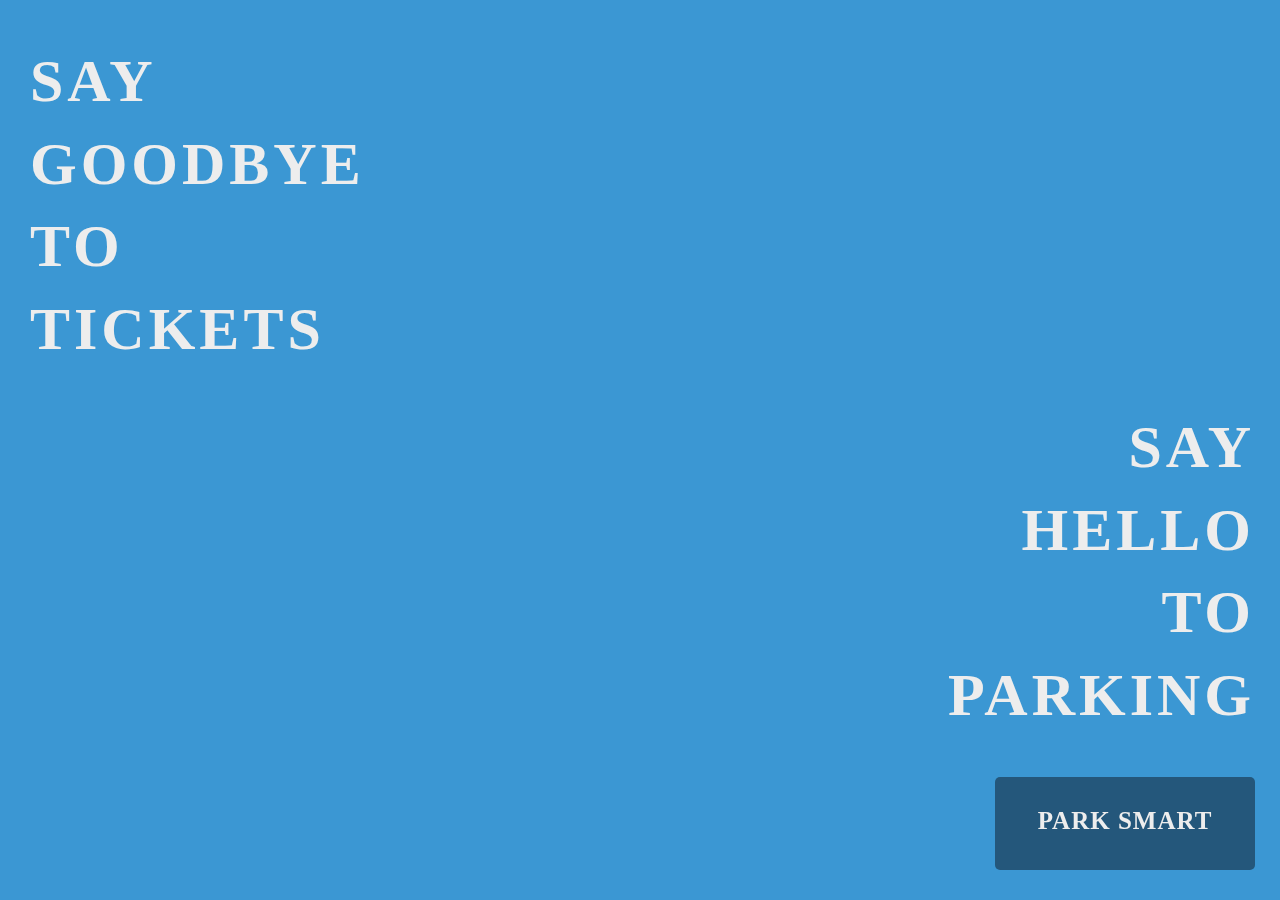
<file: homepage.html>
<!DOCTYPE html>
<html>
<head lang="en">
    <meta charset="UTF-8">
    <title>Park Smart</title>
    <link rel="stylesheet" href="mapstyle.css">
</head>
<body>


<div id="intro" >
<div id="left">
	<h4> SAY </h4> <h4> GOODBYE </h4> <h4>TO </h4> <h4>TICKETS</h4>
	
</div>
<div id="right">
	<h4> SAY </h4> <h4> HELLO </h4> <h4> TO </h4> <h4>PARKING </h4>
			<div class="others">
				<section>
					<!-- Class "cbp-spmenu-open" gets applied to menu -->
					<button>
						<a class="title" href="maps.html"> <h1>PARK SMART </a> 
					</button>
				</section>
			</div>		
			</div>
</div>

</body>
</html>
</file>
<file: mapstyle.css>
/* 
h1 - park'd on homepage nav bar - white small
h2 - dark blue -"about me" on about page
h3 - light blue names on about page
 */
@CHARSET "UTF-8";

@font-face {
	/*font-family: 'bold font';*/
	font-family: 'Trebuchet MS';
}

@font-face {
	/*font-family: 'med font';*/
	font-family: 'Trebuchet MS';
}

.logofront {
height:5%;
width: 5%;
text-align: center;
margin-top:5%;
margin-bottom: 5%;

}

.frontpage {
background: #d0edf5;
text-align: center;

}

.container img {
margin-top:3px;

}

.logo {
height:85%;
width: 85%;
text-align: center;
margin-top:2%;
margin-bottom: 5%;

}

/* 
Homepage/Introduction to the website! :) 
 */
 

#intro {
	letter-spacing: 4px;
	font-family: 'Trebuchet MS';
	font-size: 60px;
	line-height: 5%;
}

#left {
	text-align: left;
	float: left;
	top:0px;
	left:30px;
	position: fixed;
	margin:0px;
}

#right {
	text-align:right;
	bottom:0px;
	position: fixed;
	right:25px;
}


body {
	background: #3b97d3;
	color: #ededed;
	font-family: 'Trebuchet MS';
	font-size: 65px;

}

/* 
*
 *
*
Main page of the site! :) 
*
 *
*
 */
 
  

h1 {
	font-family: 'Trebuchet MS';
	font-size: 25px;
	letter-spacing: 1px;
	padding: 10px 0px 15px 0px; 
	margin: 0px;
	justify-content: center;
}



/* 
Navigation container! 
 */
 
.container {
	background: #253648;
	padding: 5px;
	margin: 0px;
	text-align: center;
	justify-content: center; 
	float: left
	background:none;
	
}

.container button {
	background:none;
	border:none;
	top:5px;
	position: fixed;
}


#showLeft {
	left: 15px;
}


#search {
	right: 15px;
}


.legend {
  position: absolute; 
  top: 50%;
  height: 6%;
  width: 5%;
  margin-top: -130px;
}

.legend > div {
   width: 20px;
   height: 20px;
   border-radius: 50%;
   margin: 0px 0px 20px 35px;  
}

div > p {
margin: 5px 50px;
color: #35495E;
font-family: 'Trebuchet MS';
width: 500px;
height: 500px;
}

.first {
	color: #35495E;
	font-family: 'Trebuchet MS';
	letter-spacing: 0px;
	font-size: 30px;
	width:40px;
	padding-left: 60px;
	padding-bottom: 10px;
	padding-top: 10px;
}

.handicap {
  background: #3B97D3 ; 
}
.streetcleaning {
  background: #F0C419;
}
.towaway {
  background: #E64C3C;
}
.zoneparking {
  background: #f0c419;
}
.meters {
  background: #4FBA70;
  
}
.garages {
  background: #955BA5;
  
}

.fixed{
	position: fixed;
	border-radius:5px;
	height: 275px;
	width: 275px;
	margin:25px;
	background: #ededed;
	bottom: 0;
	right:0;
}

body, html { font-size: 100%; 	padding: 0; margin: 0;}


/* BUTTONS!! */


#pushOut{
	border:none;
	background:none;
	font-family: 'Trebuchet MS';
	color:white;
	float: right;
	height:50px
	width: 50px;
	text-align: right;
	margin-top:15px;
	/* padding-bottom: 10px; */
}


/* 
.main >  button {
	border: none;
	background: #35495e;
	margin: 15px;
	padding: 0px 10px 0px 0px;
}
 */



/* 
HOMEPAGE BUTTON!!!! = OTHERS BUTTON
 */
.others > section button {
	padding: 1.5em;
	display: block;
	width: 100%;
	cursor: pointer;
	margin: 0;
	margin-bottom: 30px;
	float: right;
	border: none;
	background: #24577b;
	color: #fff;
	font-family: 'Trebuchet MS';
	border-radius: 5px;

}

.others > section {
	max-width: 260px;
	width: 90%;
	margin: 0 auto;
	float: right;
}


/* IMPORTANT General styles for all menus */
.cbp-spmenu {
	background: #35495e;
	position: fixed;
}

/* LINK STYLES */

.cbp-spmenu a {
	display: block;
	color: #ededed;
	font-size: 25px;
	letter-spacing: 1px;
	text-decoration: none;
	
}
.cbp-spmenu a:hover {
	background: #3b97d3;
}

.container a {
	color: #ededed;
	text-decoration: none;
}

.container a:hover {
    text-decoration: none;
    color: white;
}

.others a {
	color: #ededed;
	text-decoration: none;
}

.others a:hover {
    text-decoration: none;
    color: white;
}


/* Orientation-dependent styles for the content of the menu */

/* extends menu to the bottom */

.cbp-spmenu-vertical {
	width: 20%;
	height: 100%;
	top: 0;
	z-index:10000;
}

/* Spacing!! */
#toolbartext a {
	padding: 1.5em;
	margin-top: 56px;
	text-align: left;
}

/* Vertical menu that slides from the left or right */

.cbp-spmenu-left {
	left: -20%;
}


.cbp-spmenu-left.cbp-spmenu-open {
	left: 0px;
}


/* Transitions */

.cbp-spmenu,
.cbp-spmenu-push {
	-webkit-transition: all 0.3s ease;
	-moz-transition: all 0.3s ease;
	transition: all 0.3s ease;
}

.cbp-spmenu-push {
	background: white;
	margin:0;
}


/* 
*
 *
*
ABOUT page of the site! :) 
*
 *
*
 */

/* 
nav {
	height: 100px;
	background: gray;
}
 */
 
 /* TOOLBAR/navigation on about page */
}
main a {
	color: #24577b;
	text-decoration:none;
}

.about {
  text-align: center;
  justify-content: center;
  color: #24577b;

}

/* grid about page */

main div {
  border-radius: 50%;
  padding: 100px;

}

 /* circles of pictures about page */
.circles {
  display: flex;
  justify-content: center;
}
.circles div {
 margin: 0px 40px;
 margin-top: 40px;

}

 /* pictures about page */
.ally {
  background: url(https://cloud.githubusercontent.com/assets/13319121/8833393/2d97b196-3063-11e5-8c49-c2c24d64d6bd.png) 90% 55% no-repeat; 
}
.olivia {
  background: url(https://cloud.githubusercontent.com/assets/13319121/8833186/615d32ae-3062-11e5-82f7-e4cec9aa6315.png) 60% 10% no-repeat;
}
.elizabeth {
  background: url(https://cloud.githubusercontent.com/assets/13319121/8833405/3eee2ce0-3063-11e5-8633-0efcc5c13214.png) 40% 40% no-repeat;
}
.kailey {
  background: url(https://cloud.githubusercontent.com/assets/13319121/8833414/4ec4ec4e-3063-11e5-9249-7ebbc9a15ada.png) 45% 10% no-repeat;
  
}

.names {
  display: flex;
  justify-content: center;
  font-family: 'Trebuchet MS';
} 
.names h3 {
  margin: 40px;
  margin-bottom:10px;
  width: 200px;
}   

.subhead {
	display: flex;
	justify-content: center;
  	font-family: 'Trebuchet MS';
	font-size: 20px;
	margin-bottom: 0;

} 
.subhead p {
  margin: 0px 40px;
  margin-top: 0;
  width: 200px;
  margin-bottom: 0;
}

.describe{
	font-family: 'Trebuchet MS';
	font-size: 15px;
	justify-content: center;
	text-align: center;
	color: #24577b;
	margin: 0px 130px;
	line-height: 20px;
	margin-top: 30px;
}

.describe img {
height: 200px;
width: auto;
padding:0;
margin:0;
text-align: center;
justify-content: center;
margin-top: 20px;
}

.describe a {
color: #24577b;
text-decoration: none;
}
.describe center {
font-size: 50px;
font-family: 'Trebuchet MS';
padding-top: 0px;
padding-bottom: 25px;
text-align: center;
}

/* 
OLIVIAS CONFUSING CODE
 */
		.sidebar {
		position:absolute;
		width:20%;
		height:92%;
		left:0;
		bottom:0;
		overflow:hidden;
		}
		.pad2 {
		padding:30px;
		}
		
		.quiet {
		color:#888;
		background:black;
		}
 		
		.map {
		position:absolute;
		top:8%;
		left:20%;
		width:80%;
		bottom:0;
		}
		.heading {
		background:#ededed;
		color: #24577b;
		border-bottom:1px solid white;
		height:90px;
		line-height:60px;
		padding:0 20px;
		padding-bottom: 40px;
		}
		
		.listings {
		height:100%;
		overflow:auto;
		padding-bottom:80px;
		font-family: 'Trebuchet MS';
		background:#EEEEEE;
		}
		.listings .item {
		display:block;
		text-decoration:none;
		border-bottom:1px solid white;
		font-family: 'Trebuchet MS';
		color:gray;
		padding:20px;
		text-decoration:none;

		text-transform: uppercase;
		}
		.listings .item:last-child { border-bottom:none; }
		.listings .item .title {
		display: block;
		text-decoration:none;
		color:#3b97d3;
		}
		.listings .item .garageTitle {
		display: block;
		color:#955ba5;
		
		}

		.listings .item.active .title,
		.listings .item .title:hover { color:#24577b; }
		.listings .item:hover { background:white; }
		.listings .item.active {
		background:#f8f8f8;
		}

		::-webkit-scrollbar {
		width:3px;
		height:3px;
		border-left:0;
		background:rgba(0,0,0,0.1);
		}
		::-webkit-scrollbar-track {
		background:none;
		}
		::-webkit-scrollbar-thumb {
		background:#35495E;
		border-radius:2px;
		}

		.clearfix { display:block; }
		.clearfix:after {
		content:'.';
		display:block;
		height:0;
		clear:both;
		visibility:hidden;
}
 

/* Marker tweaks */
		.leaflet-popup-close-button {
		display:none;
		}
		.leaflet-popup-content {
		font:400 15px/22px 'Helvetica Neue', Sans-serif;
		text-transform: uppercase;
		text-align: center;
		letter-spacing: 1px;
		padding:0;
		width:250px;
		}
		.leaflet-popup-content-wrapper {
		padding:0;
		}
		
/* GARAGE TYPE */
		
		.leaflet-popup-content h3 {
		background:#955BA5;
		color:white;
		margin:0;
		display:block;
		padding:10px;
		border-radius:3px;
		font-weight:700;
		margin-top:-15px;
		}
		
/* 
		HANDICAP COLORS
 */

		.leaflet-popup-content h2 {
		background:#3B97D3;
		color:white;
		margin:0;
		display:block;
		padding:10px;
		border-radius:3px;
		font-weight:700;
		margin-top:-15px;
		}
		.leaflet-popup-content div {
		padding:10px;
		}
		.leaflet-container .leaflet-marker-icon { cursor:pointer; }
		
/* 
		#key img {
		height: 50%
		width: auto;
		}
 */
</file>
